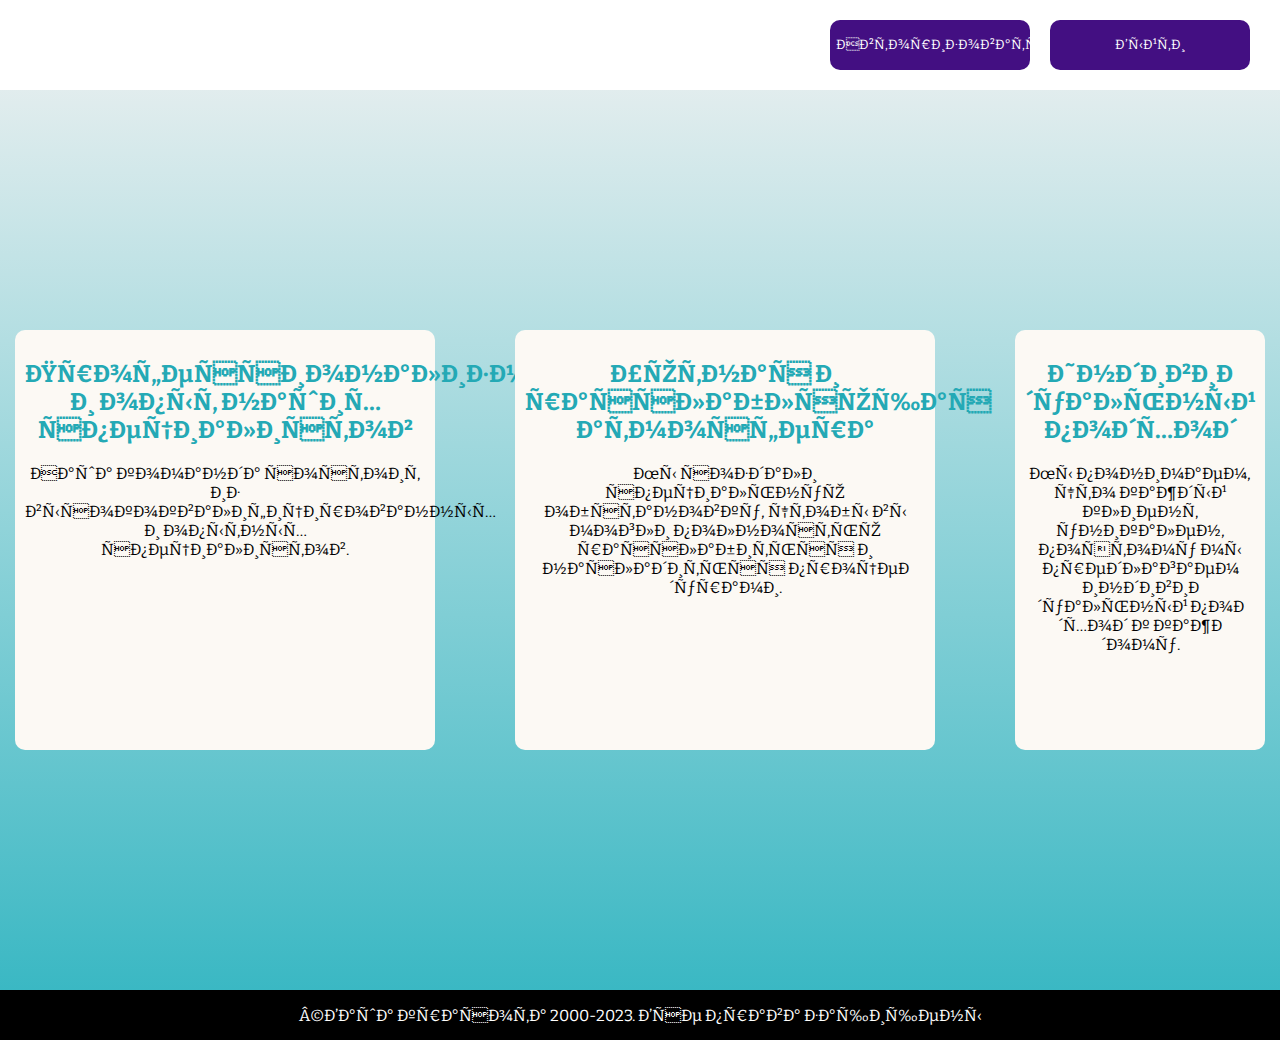
<file: Pages/index.html>
<html>
    <head>
        <title>SPA - салон</title>
        <link rel="stylesheet" href="/Styles/styles.css"
        <meta charset="utf-8">
    </head>
    <body>
        <div class="header">
            <button type="submit">Авторизоваться</button>
            <button type="submit">Выйти</button>
        </div>
        <div class="container"> 
            <div class="block">
                <h2>Профессионализм и опыт наших специалистов</h2>
                <p>Наша команда состоит из высококвалифицированных и опытных специалистов.</p>
            </div>
            <div class="block">
                <h2>Уютная и расслабляющая атмосфера</h2>
                <p>Мы создали специальную обстановку, чтобы вы могли полностью расслабиться и насладиться процедурами.</p>
            </div>
            <div class="block">
                <h2>Индивидуальный подход</h2>
                <p>Мы понимаем, что каждый клиент уникален, поэтому мы предлагаем индивидуальный подход к каждому.</p>
            </div>
        </div>
        <div class="footer">
            <p>©Ваша красота 2000-2023. Все права защищены</p>
        </div>
    </body>
</html>
</file>
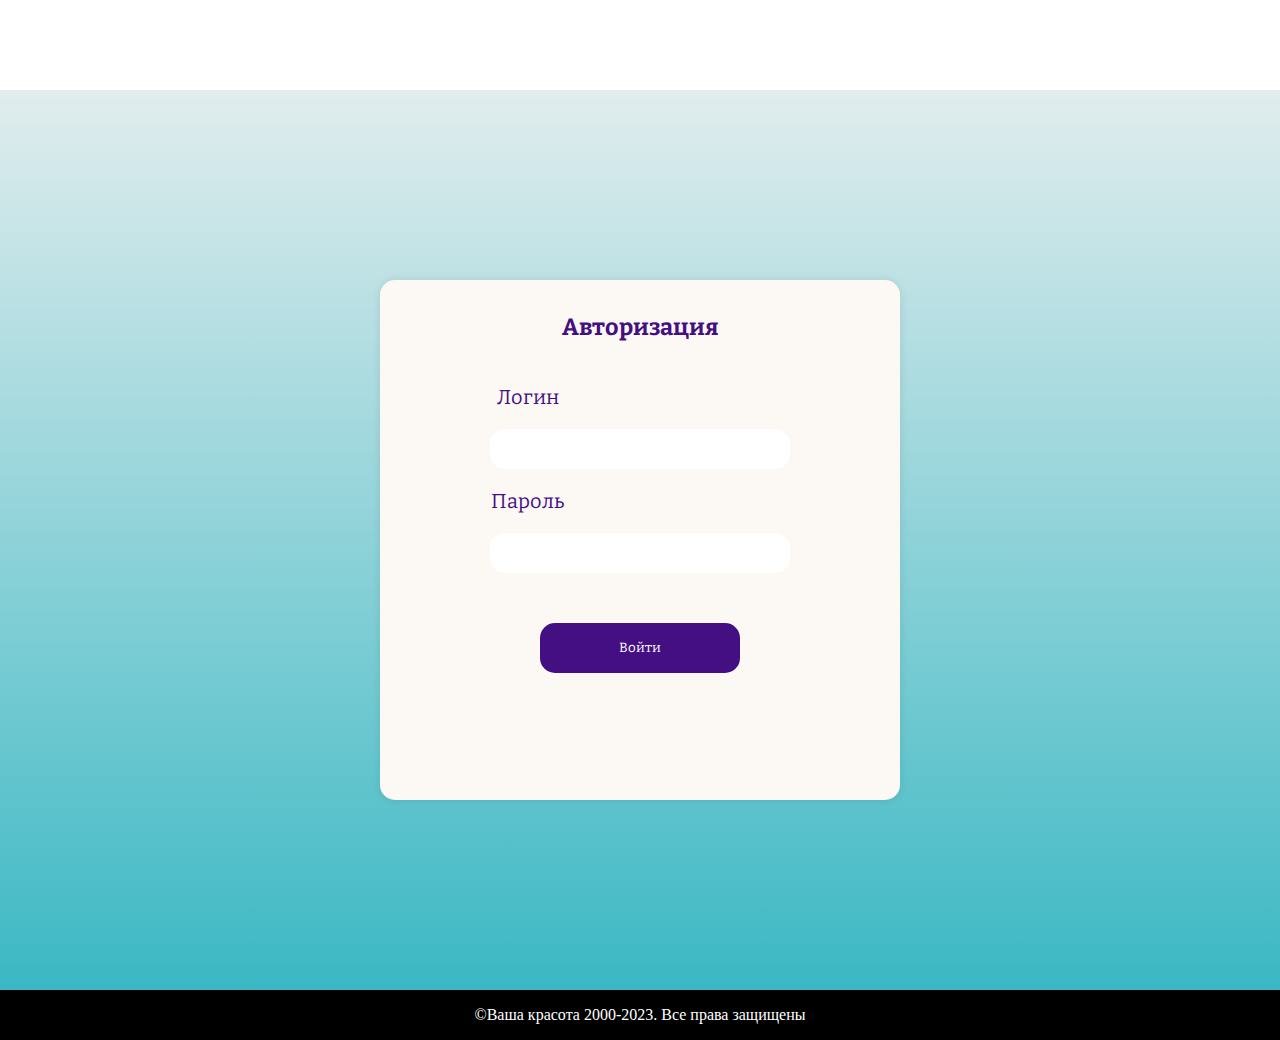
<file: login.html>
<html>
    <head>
        <title>SPA - авторизация</title>
        <link rel="stylesheet" href='/Styles/login.css'>
        <meta charset="utf-8">
    </head>
    <body>
        <div class="header">
        </div>
        <div class="container"> 
			<div class="login">
                <form class="form" action="Sripts/index.php" method="POST">
                    <h3>Авторизация</h3>
                    <p>Логин</p>
                    <input type="text" name="login">
                    <p>Пароль</p>
                    <input type="password" name="password">             
                    <button type="submit" value="Отправить">Войти</button>
                </form>
			</div>
        </div>
        <div class="footer">
            <p>©Ваша красота 2000-2023. Все права защищены</p>
        </div>
</html>
</file>
<file: Styles/styles.css>
@import url('https://fonts.googleapis.com/css2?family=Bitter&display=swap');

body{
    text-align: center;
    font-family: "Bitter", sans-serif;
    background: linear-gradient(180deg, #F2F2F2 0%, #31B5C1 100%);
    margin: 0;
}

.container {
    display: flex;
    justify-content: center;
    height: 100%;
    align-items: center;
}

.row {
    display: flex;
}

.block {
    width: 400px;
    height: 400px;
    border-radius: 10px;
    padding: 10px;
    margin: 40px;
    background-color: #fcf9f4;
}

    .block h2{
        color: #24a9b5;
    }

.header{
    display: flex;
    justify-content: flex-end;
    align-items: center;
    padding: 20px;
    background-color: white;
    height: 50px;
}

    .header button{
         height: 50px;
         width: 200px;
         margin: 10px;
         background-color: #430f82;
         font-family: "Bitter", sans-serif;
         color: white;
         border: none;
         border-radius: 10px;
    }
        .header button:hover{
            background-color: #f3e4ce;
            color: black;
        }

.footer{
    display: flex;
    flex-direction: column;
    background-color: black;
    color: white;
    height: 50px;
}
</file>
<file: Styles/login.css>
@import url('https://fonts.googleapis.com/css2?family=Bitter&display=swap');

body{
    background: linear-gradient(180deg, #F2F2F2 0%, #31B5C1 100%);
    margin: 0;
}

.container {
    display: flex;
    justify-content: center;
    align-items: center;
    flex-direction: column;
    height: 100%;
}

.login {
    background-color: #fcf9f4;
    border-radius: 15px;
    width: 500px;
    height: 500px;
    font-family: "Bitter", sans-serif;
    color: #430f82;
    font-size: 20px;
    padding: 10px;
    box-shadow: 0 0 8px rgba(0, 0, 0, 0.1);
}

    .login input{
        font-family: "Bitter", sans-serif;
        border-radius: 15px;
        border: 5px;
        width: 300px;
        height: 40px;                                                                                                                               
    }

    .login p{
        margin-right: 45%;
    }

    .login button{
        font-family: "Bitter", sans-serif;
        background-color: #430f82;
        color: white;
        border-radius: 15px;
        border: none;
        margin: 10px; 
        width: 200px;
        height: 50px;
        margin: 50px;                                                                                                                                 
    }
    
        .login button:hover{
            background-color: #f3e4ce;
        }


.form {
    display: flex;
    justify-content: center;
    flex-direction: column;
    align-items: center;
}
        
.header {
    display: flex;
    justify-content: flex-end;
    align-items: center;
    padding: 20px;
    background-color: white;
    height: 50px;
}

.footer {
    display: flex;
    justify-content:center;
    align-items: center;
    background-color: black;
    color: white;
    height: 50px;
}
</file>
